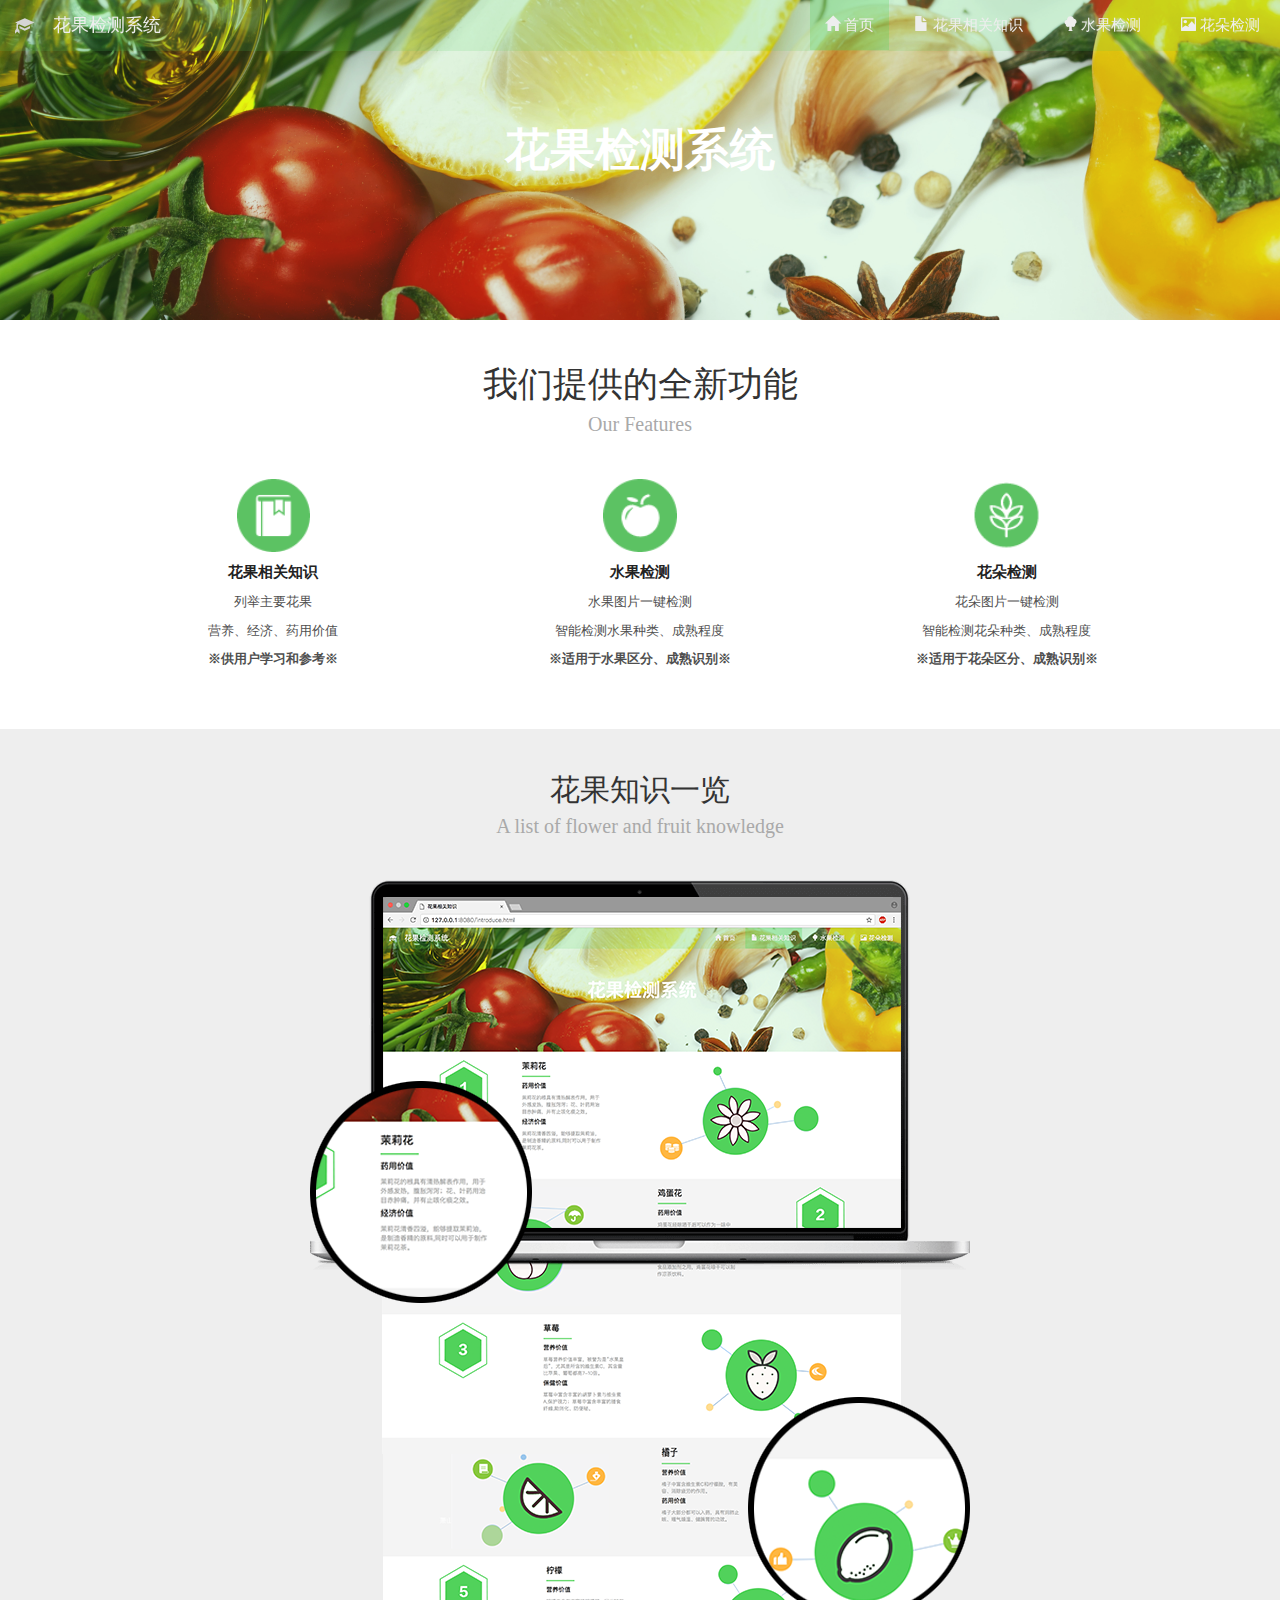
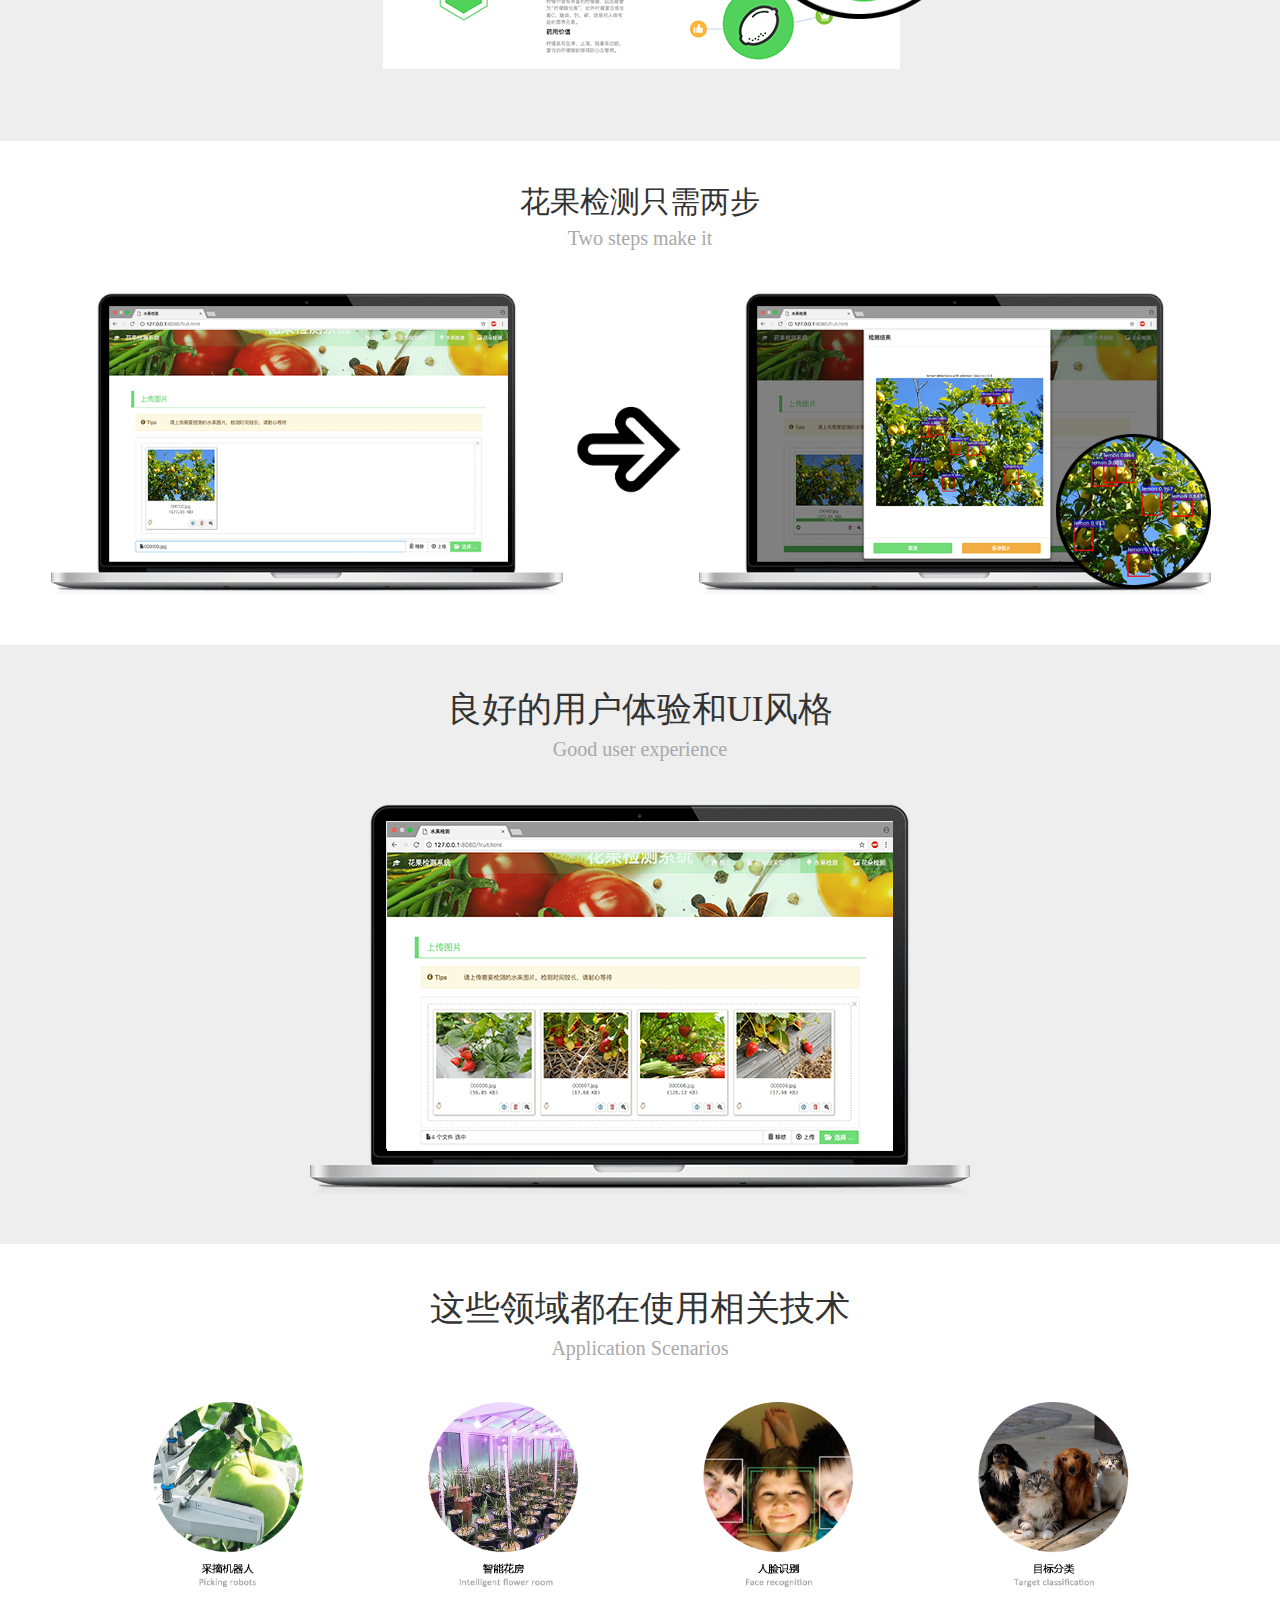
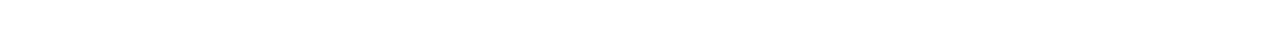
<file: index.html>
<!DOCTYPE html>
<html lang="en">
<head>
    <meta http-equiv="Content-Type" content="text/html; charset=UTF-8">
    <meta name="viewport" content="width=device-width, initial-scale=1.0">
    <meta http-equiv="X-UA-Compatible" content="ie=edge">
    <script type="text/javascript" src="js/common/jquery-2.1.4.min.js"></script>
    <script type="text/javascript" src="js/common/bootstrap.min.js"></script>
    <link rel="stylesheet" href="css/bootstrap.min.css"/>
    <link rel="stylesheet" href="css/index.css">
    <title>花果检测系统</title>
    <style>
        .myJumbotron {
            width: 100%;
            text-align: center;
            margin-top: 0;
            background: url('./img/header.jpg');
            background-size: cover;
            background-position: center;
            color: #FFFFFF;
            height: 100%;
        }

        .myContainer {
            width: 100%;
            height: 100%;
            background-color: rgba(82, 209, 91, 0.15);
            line-height: 300px;
            font-size: 45px;
            font-weight: bold;
        }

        .navbar-default {
            background-color: rgba(82, 209, 91, 0.15);
        }

        .navbar-default .navbar-nav > .active > a, .navbar-default .navbar-nav > .active > a:hover, .navbar-default .navbar-nav > .active > a:focus {
            background-color: rgba(82, 209, 91, 0.3);
        }

        .navbar-default .navbar-nav > li > a:hover {
            background-color: rgba(82, 209, 91, 0.15) !important;
        }

        body {
            font-family: "微软雅黑";
            font-size: 15px;
        }

        .navbar a {
            font-family: "微软雅黑";
            color: white;
            margin-left: 5px;
            margin-right: 5px;
        }

        .navbar a:link {
            color: white;
            text-decoration: none;
        }

        .navbar a:visited {
            color: white;
            text-decoration: none;
        }

        .navbar a:hover {
            color: white;
            text-decoration: none;
            font-weight: bolder;
        }

        label {
            margin-top: 5px;
        }

        a:hover {
            cursor: pointer;
            text-decoration: none;
        }

        .title-zh {
            font-family: "微软雅黑";
            font-size: 35px;
        }

        .title-en {
            font-family: "微软雅黑";
            color: darkgray;
            font-size: 20px;
        }

        .content-zh {
            font-family: "微软雅黑";
            font-size: 30px;
        }

        .content-en {
            font-family: "Times New Roman";
            color: darkgray;
            font-size: 20px;
        }
    </style>
</head>

<body id="body">
<nav class="navbar navbar-default navbar-fixed-top" role="navigation">
    <div class="container-fluid">
        <div class="navbar-header">
            <a class="navbar-brand"><span
                    class="glyphicon glyphicon-education"></span></a>
            <a class="navbar-brand">花果检测系统</a>
        </div>
        <div class="collapse navbar-collapse" id="bar">
            <ul class="nav navbar-nav navbar-right">
                <li class="active"><a href="./index.html"><span class="glyphicon glyphicon-home"></span> 首页</a></li>
                <li><a href="./introduce.html"><span class="glyphicon glyphicon-file"></span> 花果相关知识</a></li>
                <li><a href="./fruit.html"><span class="glyphicon glyphicon-tree-deciduous"></span> 水果检测</a></li>
                <li><a href="./flower.html"><span class="glyphicon glyphicon-picture"></span> 花朵检测</a></li>
            </ul>
        </div>
    </div>
</nav>
<div id="header">
    <div class="myJumbotron">
        <div class="myContainer">
            花果检测系统
        </div>
    </div>
</div>

<div id="body">
    <div class="bodySmsMode">
        <div class="bodyWidth">
            <div class="bodySmsModeTitle">
                <p class="title-zh">我们提供的全新功能</p>
                <p class="title-en">Our Features</p>
            </div>
            <div class="bodySmsModeContent">
                <div>
                    <img src="img/function1.png">
                    <p class="first">花果相关知识</p>
                    <p>列举主要花果</p>
                    <p>营养、经济、药用价值</p>
                    <p class="last">※供用户学习和参考※</p>
                </div>
                <hr>
                <div>
                    <img src="img/function2.png">
                    <p class="first">水果检测</p>
                    <p>水果图片一键检测</p>
                    <p>智能检测水果种类、成熟程度</p>
                    <p class="last">※适用于水果区分、成熟识别※</p>
                </div>
                <hr>
                <div>
                    <img src="img/function3.png">
                    <p class="first">花朵检测</p>
                    <p>花朵图片一键检测</p>
                    <p>智能检测花朵种类、成熟程度</p>
                    <p class="last">※适用于花朵区分、成熟识别※</p>
                </div>
            </div>
        </div>
    </div>
    <div class="bodyNo1">
        <div class="bodyWidth">
            <div class="bodyNoTitle">
                <p class="content-zh">花果知识一览</p>
                <p class="content-en">A list of flower and fruit knowledge</p>
            </div>
            <div class="bodyNo1Content">
                <img class="middle" src="img/index1.png">
            </div>
        </div>
    </div>
    <div class="bodyNo2">
        <div class="bodyWidth">
            <div class="bodyNoTitle">
                <p class="content-zh">花果检测只需两步</p>
                <p class="content-en"> Two steps make it</p>
            </div>
        </div>
        <div class="bodyNo1Content">
            <img class="left" src="img/example1.png">
            <img class="middle" src="img/jiantou.jpeg">
            <img class="right" src="img/example2.png">
        </div>
    </div>
    <div class="bodyNo1">
        <div class="bodyWidth">
            <div class="bodyNoTitle">
                <p class="title-zh">良好的用户体验和UI风格</p>
                <p class="title-en">Good user experience</p>
            </div>
        </div>
        <div class="bodyNo1Content">
            <img class="middle" src="img/index2.png">
        </div>
    </div>
    <div class="bodySmsField">
        <div class="bodyWidth">
            <div class="bodySmsFieldTitle">
                <p class="title-zh">这些领域都在使用相关技术</p>
                <p class="title-en">Application Scenarios</p>
            </div>
            <div class="bodySmsFieldContent">
                <div>
                    <img src="img/field1.jpg">
                </div>
                <div>
                    <img src="img/field2.jpg">
                </div>
                <div>
                    <img src="img/field3.jpg">
                </div>
                <div>
                    <img src="img/field4.jpg">
                </div>
            </div>
        </div>
    </div>
</div>
</body>
</html>
</file>
<file: css/index.css>
html, body, p {
    padding: 0;
    margin: 0;
    font-size: 14px;
}

/*banner的部分*/
#header {
    width: 100%;
    height: 320px;
    /*height:500px;*/
    /*background:url('http://cdn.muyucloud.com/home0.0.1/banner.png') no-repeat;*/
    background-position: center;
    background-size: cover;
    color: white;
    position: relative;
}

#header .headerTop {
    height: 60px;
    width: 100%;
    position: fixed;
    z-index: 999;
    transition: all .5s;
}

#header .headerTopHelp {
    background: white;
}

#header .headerTop .headerTopLeft {
    margin-left: 20px;
    float: left;
    height: 100%;
    width: 100px;
    /*background: url('http://cdn.muyucloud.com/home0.0.1/logo.png') no-repeat;*/
    background-size: 100% auto;
    background-position: center;
}

#header .headerTop .headerTopRight {
    margin-right: 20px;
    float: right;
    height: 100%;
    line-height: 60px;
}

#header .headerTop .headerTopRight a {
    color: white;
    text-decoration: none;
    height: 20px;
    line-height: 20px;
    border-radius: 5px;
    background: transparent;
    border: 1px solid white;
    padding: 4px 20px;
    display: inline-block;
    width: 60px;
    text-align: center;
    transition: all .5s;
}

#header .headerTop .headerTopRight a:hover {
    color: black;
    background: #fff;
}

#header .headerTop .headerTopRight a.register {
    background: #667698;
    border-color: #667698;
    margin-left: 10px;
    color: white;
}

#header .headerTop .headerTopRight a.register:hover {
    background: #6aaac6;
    border-color: #6aaac6;
    color: white;
}

#header .headerTopHelp .headerTopRight a {
    color: #667698;
    border: 1px solid #667698;
}

#header .headerTopHelp .headerTopRight a:hover {
    color: white;
    border: 1px solid white;
}

#header .headerTip {
    text-align: center;
    overflow: hidden;
}

#header .headerTip div img {
    width: 300px;
    margin-top: 140px;
}

#header .headerTip a {
    color: white;
    text-decoration: none;
    background: #337ab7;
    display: inline-block;
    padding: 10px 40px;
    border-radius: 5px;
    margin-top: 35px;
    transition: all .5s;
}

#header .headerTip a:hover {
    background: #337ab7;
}

#header .headerTip a img {
    vertical-align: middle;
    width: 20px;
    margin-right: 5px;
}

#header .headerTip a span {
    vertical-align: middle;
}

.headerSprite {
    display: none;
    margin-top: 15px;
    height: 30px;
    width: 30px;
    background: url('http://cdn.muyucloud.com/home0.0.2/icon.png') no-repeat;
    background-position: left top;
    background-size: 30px auto;
}

.headerSpriteClick {
    background-position: left bottom;
}

.headerModal {
    position: fixed;
    top: 60px;
    background: white;
    width: 100%;
    z-index: 998;
    overflow: hidden;
    transition: all .5s;
}

.headerModal div {
    margin: 2px 22px 0px;
}

.headerModal div a {
    color: #6aaac6;
    text-decoration: none;
    display: block;
    text-align: center;
    padding: 10px;
    font-size: 15px;
    font-weight: bold;
}

/*body的部分*/
#body {
    width: 100%;
}

.bodyWidth {
    width: 1100px;
    margin: 0 auto;
}

/*body短信模式*/
#body .bodySmsMode {
    overflow: hidden;
    padding-bottom: 50px;
}

#body .bodySmsModeTitle {
    text-align: center;
    margin: 40px 0px;
}

#body .bodySmsModeTitle img {
    width: 35%;
}

#body .bodySmsModeContent {
    width: 100%;
    overflow: hidden;
}

#body .bodySmsModeContent div {
    width: 33.33%;
    text-align: center;
    float: left;
}

#body .bodySmsModeContent p {
    margin: 10px 0px;
    font-size: 13px;
    color: #4f4f4f;
}

#body .bodySmsModeContent .first {
    font-size: 15px;
    font-weight: bold;
    color: #222222;
}

#body .bodySmsModeContent .last {
    font-weight: bold;
}

#body .bodySmsModeContent div img {
    width: 20%;
}

#body .bodySmsModeContent hr {
    display: none;
}

/*标题默认样式*/
#body .bodyNoTitle {
    text-align: center;
    margin: 40px 0;
}

#body .bodyNoTitle img {
    height: 90px;
}

/*body，No1的内容*/
#body .bodyNo1 {
    background: #EEEEEE;
    overflow: hidden;
    padding-bottom: 50px;
}

#body .bodyNo1 .bodyNo1Content {
    text-align: center;
}

#body .bodyNo1 .bodyNo1Content.middle {
    width: 60%;
}

#body .bodyNo3 .bodyNo1Content.middle {
    width: 60%;
}

#body .bodyNo2 .bodyNo1Content .left {
    width: 40%;
    margin-left: 4%;
}

#body .bodyNo2 .bodyNo1Content .middle {
    width: 10%;
    /*margin-left: 20px;*/
}

#body .bodyNo2 .bodyNo1Content .right {
    width: 40%;
    /*margin-left: 20px;*/
}

/*body,No2内容*/
#body .bodyNo2 {
    overflow: hidden;
    padding-bottom: 50px;
}

#body .bodyNo2 .bodyNo2Content {
    text-align: center;
}

#body .bodyNo2 .bodyNo2Content img {
    width: 60%;
}

/*body,No3内容*/
#body .bodyNo3 {
    overflow: hidden;
    background: #EEEEEE;
    padding-bottom: 50px;
}

#body .bodyNo3 .bodyNo3Content {
    text-align: center;
}

#body .bodyNo3 .bodyNo1Content img {
    width: 60%;
}

/*应用领域的内容*/
#body .bodySmsField {
    overflow: hidden;
    padding-bottom: 50px;
}

#body .bodySmsField .bodySmsFieldTitle {
    text-align: center;
    margin: 40px 0px;
}

#body .bodySmsField .bodySmsFieldTitle img {
    width: 50%;
}

#body .bodySmsField .bodySmsFieldContent {
    overflow: hidden;
}

#body .bodySmsField .bodySmsFieldContent div {
    width: 25%;
    text-align: center;
    float: left;
}

#body .bodySmsField .bodySmsFieldContent div img {
    width: 60%;
}

/*footer的部分*/
#footer {
    height: 120px;
    background: #bbb;
    /*  url('http://cdn.muyucloud.com/home0.0.1/footerMap.png') no-repeat;*/
    background-position: center;
    background-size: cover;
    color: white;
    padding: 40px 60px;
    overflow: hidden;
}

#footer .footerLeft {
    float: left;
}

#footer .footerLeft img {
    width: 230px;
}

#footer .footerLeft p {
    margin: 25px 0;
}

#footer .footerRight {
    float: right;
    margin-top: 52px;
}

#footer .footerRight p {
    margin: 5px 0;
}

#footer .footerRight p a {
    color: white;
    text-decoration: none;
}

/*响应式*/
@media screen and (max-width: 1100px) {
    .bodyWidth {
        width: 100%;
    }
}

@media screen and (max-width: 875px) {
    #body .bodySmsModeContent div {
        display: block;
        margin: 0 auto;
        width: 100%;
    }

    #body .bodySmsModeContent div img {
        width: 12%;
    }

    #body .bodySmsModeTitle img {
        width: 45%;
    }

    #body .bodySmsModeContent hr {
        border: none;
        display: block;
        height: 1px;
        margin-top: -1px;
        background-color: #bbb;
        background-image: -webkit-linear-gradient(0deg, #fff, #bbb, #fff);
        margin: 20px 10%;
    }
}

@media screen and (max-width: 750px) {
    #body .bodySmsModeTitle img {
        width: 75%;
    }

    #header .headerTip div img {
        width: 35%;
        margin-top: 170px;
    }
}

@media screen and (max-width: 500px) {
    #header .headerTip div img {
        width: 60%;
    }

    #body .bodyNoTitle img {
        height: 60px;
    }

    #body .bodyNo2 .bodyNo2Content img {
        width: 90%;
    }

    #body .bodyNo3 .bodyNo3Content img {
        width: 90%;
    }

    #body .bodyNo1 .bodyNo1Content .left {
        width: 90%;
    }

    #body .bodyNo1 .bodyNo1Content .right {
        display: none;
    }

    #body .bodySmsField .bodySmsFieldContent div {
        width: 50%;
    }

    #body .bodySmsField .bodySmsFieldTitle img {
        width: 75%;
    }

    #footer {
        padding: 0;
        height: 200px;
    }

    #footer .footerLeft {
        text-align: center;
        float: none;
        margin-top: 20px;
    }

    #footer .footerLeft p {
        margin: 5px 0;
    }

    #footer .footerRight {
        float: none;
        text-align: center;
        margin: 0;
    }

    #header .headerTop .headerTopRight a {
        display: none;
    }

    .headerSprite {
        display: block;
    }
}
</file>
